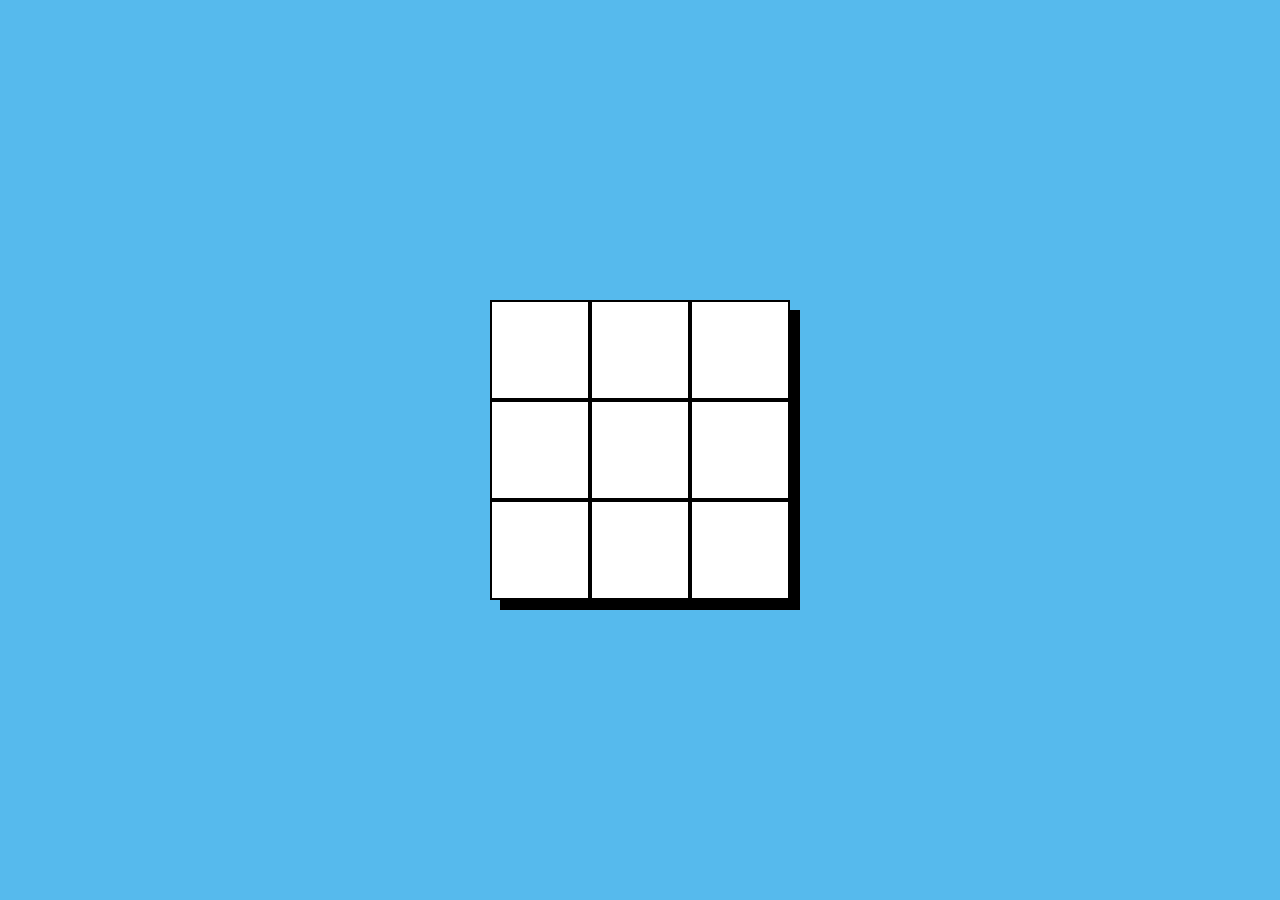
<file: 1/index.html>
<!DOCTYPE html>
<html lang="en">
<head>
    <meta charset="UTF-8">
    <meta http-equiv="X-UA-Compatible" content="IE=edge">
    <meta name="viewport" content="width=device-width, initial-scale=1.0">
    <link rel="stylesheet" href="style.css">
    <title>Tic Tac Toe</title>
</head>
<body>
    <div class="board game_over " id="game">
        <div class="tile " ></div>
        <div class="tile " ></div>
        <div class="tile" ></div>
        <div class="tile" ></div>
        <div class="tile" ></div>
        <div class="tile "></div>
        <div class="tile" ></div>
        <div class="tile" ></div>
        <div class="tile" ></div>
    </div>
    
    
    <script src="main.js"></script>
    
</body>
</html>
</file>
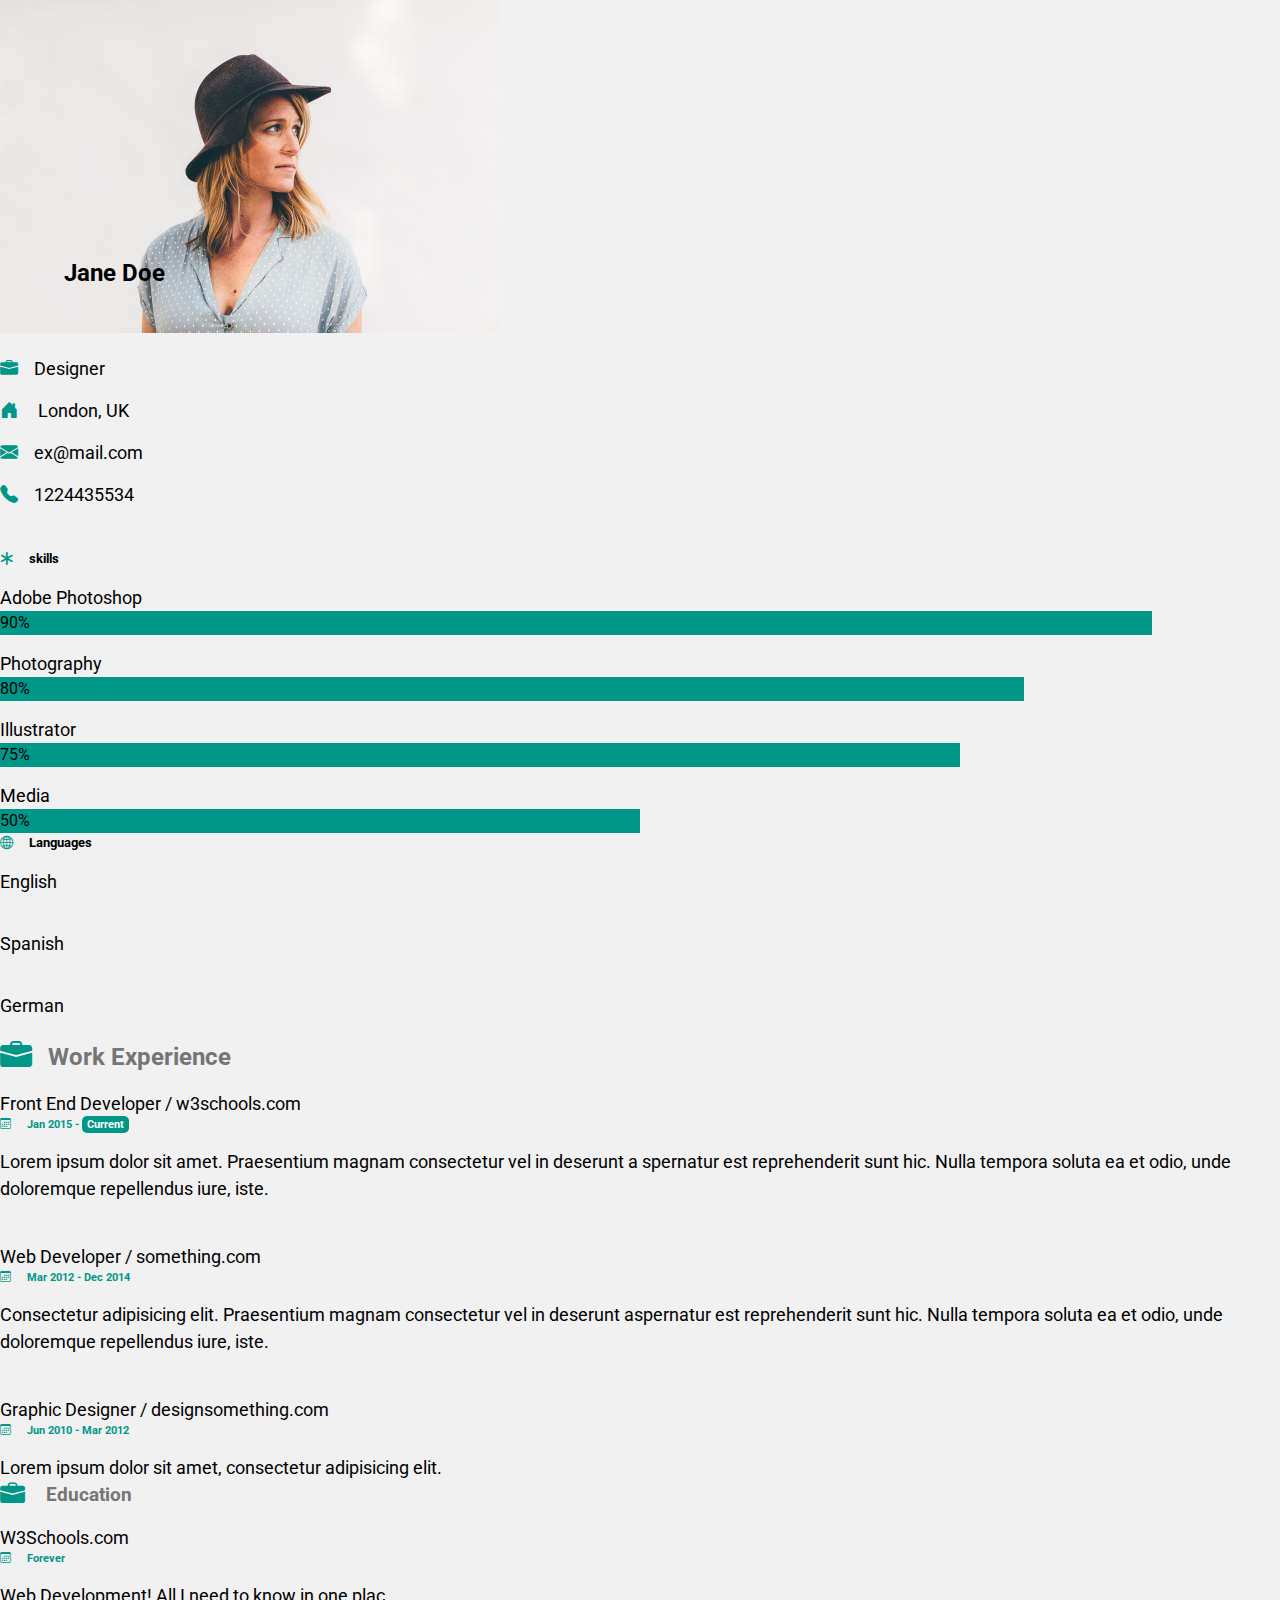
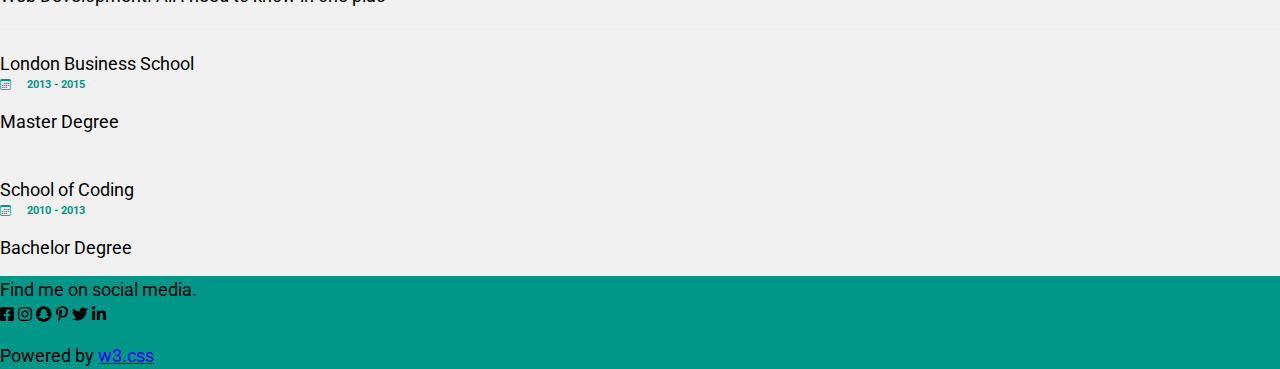
<file: 3/index.html>
<!DOCTYPE html>
<html lang="en">
  <head>
    <meta charset="utf-8" />
    <meta name="viewport" content="width=device-width, initial-scale=1" />
    <link href="./css/all.css" rel="stylesheet" />
    <link href="./css/style.css" rel="stylesheet" />
    
    <link rel="stylesheet" href="https://fonts.googleapis.com/css?family=Roboto">

    <link
      href="https://cdn.jsdelivr.net/npm/bootstrap@5.1.3/dist/css/bootstrap.min.css"
      rel="stylesheet"
      integrity="sha384-1BmE4kWBq78iYhFldvKuhfTAU6auU8tT94WrHftjDbrCEXSU1oBoqyl2QvZ6jIW3"
      crossorigin="anonymous"
    />
    <link
      rel="stylesheet"
      href="https://cdn.jsdelivr.net/npm/bootstrap-icons@1.7.2/font/bootstrap-icons.css"
    />

    <title>Bootstrap Template</title>
  </head>
  <body>
    <div class="row p-4">
      <div class="col-sm-4 cell">
        <div class="bg-white shadow-sm">
          <div class="banner">
            <img src="./img/avatar_hat.jpg" class="img-fluid" />
            <h2 class="header">Jane Doe</h2>
          </div>
          <div class="p-4 item">
            <p><i class="bi bi-briefcase-fill icons"></i>Designer</p>
            <p><i class="bi bi-house-door-fill icons"></i> London, UK</p>
            <p><i class="bi bi-envelope-fill icons"></i>ex@mail.com</p>
            <p><i class="bi bi-telephone-fill icons"></i>1224435534</p>
            <hr />
            <h5 class="text-secondary"><i class="bi bi-asterisk icons"></i>skills</h5>
            <p class="text-secondary">Adobe Photoshop</p>
            <div class="progress mb-3 rounded-pill">
              <div
                class="progress-bar rounded-pill"
                role="progressbar"
                style="width: 90%; background-color: rgb(0, 150, 136)"
                aria-valuenow="90"
                aria-valuemin="0"
                aria-valuemax="100"
              >
                90%
              </div>
            </div>
            <p class="text-secondary">Photography</p>
            <div class="progress mb-3 rounded-pill">
              <div
                class="progress-bar rounded-pill"
                role="progressbar"
                style="width: 80%; background-color: rgb(0, 150, 136)"
                aria-valuenow="80"
                aria-valuemin="0"
                aria-valuemax="100"
              >
                80%
              </div>
            </div>
            <p class="text-secondary">Illustrator</p>
            <div class="progress mb-3 rounded-pill">
              <div
                class="progress-bar rounded-pill"
                role="progressbar"
                style="width: 75%; background-color: rgb(0, 150, 136)"
                aria-valuenow="75"
                aria-valuemin="0"
                aria-valuemax="100"
              >
                75%
              </div>
            </div>

            <p class="text-secondary">Media</p>
            <div class="progress mb-3 rounded-pill">
              <div
                class="progress-bar rounded-pill"
                role="progressbar"
                style="width: 50%; background-color: rgb(0, 150, 136)"
                aria-valuenow="50"
                aria-valuemin="0"
                aria-valuemax="100"
              >
                50%
              </div>
            </div>
            <h5 class="text-secondary mt-5 mb-4">
              <i class="bi bi-globe2 icons"></i>Languages
            </h5>
            <p class="text-secondary">English</p>
            <div class="progress rounded-pill mb-3" style="height: 20px">
              <div
                class="progress-bar rounded-pill"
                role="progressbar"
                style="width: 100%; background-color: rgb(0, 150, 136)"
                aria-valuenow="100"
                aria-valuemin="0"
                aria-valuemax="100"
              ></div>
            </div>

            <p class="text-secondary">Spanish</p>
            <div class="progress rounded-pill mb-3" style="height: 20px">
              <div
                class="progress-bar rounded-pill"
                role="progressbar"
                style="width: 75%; background-color: rgb(0, 150, 136)"
                aria-valuenow="75"
                aria-valuemin="0"
                aria-valuemax="100"
              ></div>
            </div>
            <p class="text-secondary">German</p>

            <div class="progress rounded-pill mb-3" style="height: 20px">
              <div
                class="progress-bar rounded-pill"
                role="progressbar"
                style="width: 25%; background-color: rgb(0, 150, 136)"
                aria-valuenow="25"
                aria-valuemin="0"
                aria-valuemax="100"
              ></div>
            </div>
          </div>
        </div>
      </div>
      <div class="cell2 col-sm-8">
        <div class="bg-white px-4 mb-3 shadow-sm">
          <h2 class="py-4" style="color: #757575">
            <i class="bi bi-briefcase-fill fa-lg icons"></i>Work Experience
          </h2>
          <div class="py-1">
            <p class="fw-bold opacity-75 fs-4">
              Front End Developer / w3schools.com
            </p>
            <h6 class="text">
              <i class="bi bi-calendar3 icons"></i>Jan 2015 -
              <span class="calendar">Current</span>
            </h6>

            <p>
              Lorem ipsum dolor sit amet. Praesentium magnam consectetur vel in
              deserunt a spernatur est reprehenderit sunt hic. Nulla tempora
              soluta ea et odio, unde doloremque repellendus iure, iste.
            </p>
            <hr />
          </div>

          <div class="py-1">
            <p class="fw-bold opacity-75 fs-4">Web Developer / something.com</p>
          <h6 class="text">
            <i class="bi bi-calendar3 icons"></i>Mar 2012 - Dec 2014
          </h6>
          <p>
            Consectetur adipisicing elit. Praesentium magnam consectetur vel in
            deserunt aspernatur est reprehenderit sunt hic. Nulla tempora soluta
            ea et odio, unde doloremque repellendus iure, iste.
          </p>
          <hr />
          </div>

          <div class="py-1">
            <p class="fw-bold opacity-75 fs-4">
              Graphic Designer / designsomething.com
            </p>
            <h6 class="text">
              <i class="bi bi-calendar3 icons"></i>Jun 2010 - Mar 2012
            </h6>
  
            <p>Lorem ipsum dolor sit amet, consectetur adipisicing elit.</p>
          </div>
        </div>
        <div class="bg-white p-4 mb-3 shadow-sm">
          <h3 class="py-3 fs-1" style="color: #757575">
            <i class="bi bi-briefcase-fill fa-lg icons"></i> Education
          </h3>
          <div class="py-1">
              <p class="fw-bold opacity-75 fs-4">W3Schools.com</p>
            <h6 class="text">
              <i class="bi bi-calendar3 icons"></i><span>Forever</span>
            </h6>

            <p>Web Development! All I need to know in one plac</p>
            <hr />
          </div>
          
         <div class="py-1">
            <p class="fw-bold opacity-75 fs-4">London Business School</p>
            <h6 class="text"><i class="bi bi-calendar3 icons"></i>2013 - 2015</h6>

            <p>Master Degree</p>
            <hr />
         </div>
         <div class="py-1">
          <p class="fw-bold opacity-75 fs-4">School of Coding</p>
          <h6 class="text"><i class="bi bi-calendar3 icons"></i>2010 - 2013</h6>

          <p>Bachelor Degree</p>
         </div>
        </div>
      </div>
    </div>

    <footer style="background-color: rgb(0, 150, 136)" class="text-center py-2">
      <p class="text-white">Find me on social media.</p>
      <i class="fab fa-facebook-square text-white"></i>
      <i class="fab fa-instagram text-white"></i>
      <i class="fab fa-snapchat text-white"></i>
      <i class="fab fa-pinterest-p text-white"></i>
      <i class="fab fa-twitter text-white"></i>
      <i class="fab fa-linkedin-in text-white"></i>
      <p class="text-white">Powered by <a href="https://www.w3schools.com" class="text-white" target="_blank"> w3.css </a> </p>
    </footer>

    <script
      src="https://cdn.jsdelivr.net/npm/bootstrap@5.1.3/dist/js/bootstrap.bundle.min.js"
      integrity="sha384-ka7Sk0Gln4gmtz2MlQnikT1wXgYsOg+OMhuP+IlRH9sENBO0LRn5q+8nbTov4+1p"
      crossorigin="anonymous"
    ></script>
    <script
      src="https://cdn.jsdelivr.net/npm/@popperjs/core@2.10.2/dist/umd/popper.min.js"
      integrity="sha384-7+zCNj/IqJ95wo16oMtfsKbZ9ccEh31eOz1HGyDuCQ6wgnyJNSYdrPa03rtR1zdB"
      crossorigin="anonymous"
    ></script>
    <script
      src="https://cdn.jsdelivr.net/npm/bootstrap@5.1.3/dist/js/bootstrap.min.js"
      integrity="sha384-QJHtvGhmr9XOIpI6YVutG+2QOK9T+ZnN4kzFN1RtK3zEFEIsxhlmWl5/YESvpZ13"
      crossorigin="anonymous"
    ></script>
  </body>
</html>
</file>
<file: 1/style.css>
* {
  padding: 0;
  margin: 0;
  box-sizing: border-box;
}
body{
    background-color: #56baed;
}
.board {
  /* margin: 20vh auto; */
  width: 300px;
  height: 300px;
  position: absolute;
  top: 50%;
  left: 50%;
  transform: translate(-50%,-50%);
  background-color: white;
  display: grid;
  justify-content: center;
  align-content: center;
  justify-items: center;
  align-items: center;
  grid-template-columns: repeat(3, auto);
  box-shadow: 10px 10px;
 
}

.tile {
  border: 2px solid black;
  width: 100px;
  height: 100px;
  display: flex;
  justify-content: center;
  align-items: center;
  position:relative;
  cursor: pointer;
}
.fill-x ,.fill-o{
    cursor: not-allowed;
}

.fill-x::before,
.fill-x::after{
    content: "";
    position: absolute;
    width:0.3em;
    height:1.5em;
    background: #2C2C2C;
    font-size: 50px;
}
.fill-x::before{
    transform: rotate(45deg);
}
.fill-x::after{
    transform: rotate(-45deg);
}

.fill-o::before,
.fill-o::after{
    content: "";
    position: absolute;
    width:1.5em;
    height:1.5em;
    background: #2C2C2C;
    font-size: 50px;
    border-radius: 50%;
}
.fill-o::before{
    width:1.5em;
    height:1.5em;
}
.fill-o::after{
    width:1em;
    height:1em;
    background-color: white;
    
}
.game_over::after{
    display: none;
    content: "";
    position: fixed;
    top: 0;
    left: 0;
    right: 0;
    bottom:0;
    /* background-color: rgba(0, 0, 0, 0.9); */
    
    justify-content: center;
    align-items: center;
    color: rgb(41, 17, 255);
    font-size: 4rem;
    font-weight: bold;
    

}
.game_over.draw::after{
    display: flex;
    background-color: rgba(54, 54, 168, 0.404);
    content: "it's a Draw";
}
.game_over.win-x::after{
    display: flex;
    content: "X Wins!";
}
.game_over.win-o::after{
    display: flex;
    content: "O Wins!";
}
.highlight{
    background-color: chartreuse;
}
</file>
<file: 3/css/style.css>
* {
  margin: 0;
  padding: 0;
  box-sizing: border-box;
}
@font-face {
  font-family: "Roboto";
  font-style: normal;
  font-weight: 400;
  src: url("../fonts/Roboto-Medium.ttf") format("ttf");
}

html,
body,
h1,
h2,
h3,
h4,
h5,
h6 {
  font-family: "Roboto", sans-serif !important;
}
body {
  background-color: rgb(241, 241, 241) !important;
  font-family: Roboto, sans-serif;

  line-height: 1.5;
}
.banner {
  position: relative;
}
.header {
  position: absolute;
  top: 75%;
  left: 5%;
}

p {
  margin-top: 15px !important;
  font-size: 18px;
}

.icons {
  margin-right: 16px;

  color: rgb(0, 150, 136);
}
.calendar {
  background-color: rgb(0, 150, 136);
  color: white;
  padding: 2px 5px;

  border-radius: 5px;
}
.text {
  color: #009688;
}
hr {
  border: 0 !important;
  border-top: 1px solid #eee !important;
  margin: 20px 0 !important;
}
</file>
